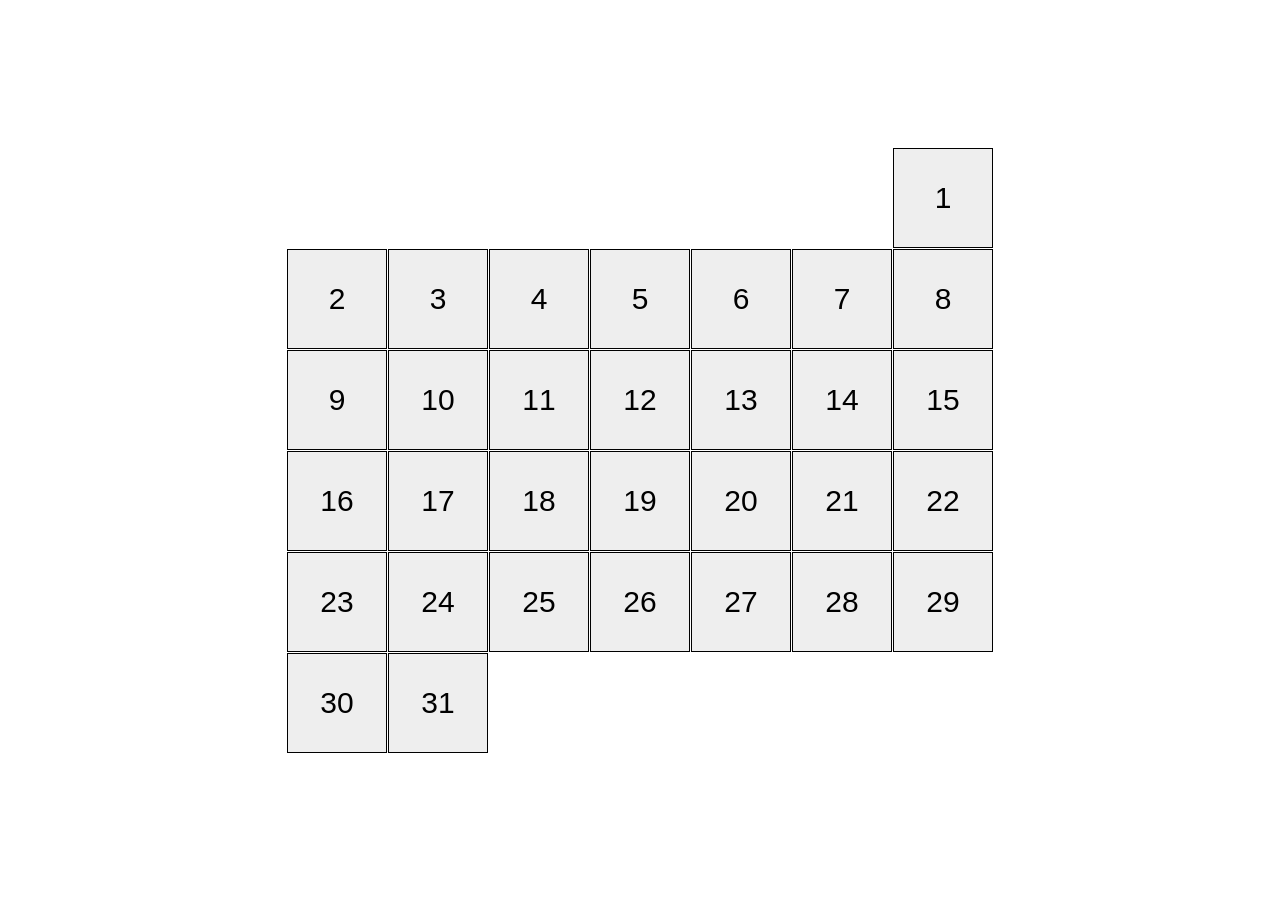
<file: index.html>
<!doctype html><html lang="en"><head><meta charset="utf-8"><meta name="viewport" content="width=device-width, initial-scale=1.0"><title>Calendar</title><link rel="stylesheet" href="index.0b769812.css"></head><body> <main class="page"> <div class="calendar calendar--month-length_31 calendar--start-day_sun"> <div class="calendar__day"></div> <div class="calendar__day"></div> <div class="calendar__day"></div> <div class="calendar__day"></div> <div class="calendar__day"></div> <div class="calendar__day"></div> <div class="calendar__day"></div> <div class="calendar__day"></div> <div class="calendar__day"></div> <div class="calendar__day"></div> <div class="calendar__day"></div> <div class="calendar__day"></div> <div class="calendar__day"></div> <div class="calendar__day"></div> <div class="calendar__day"></div> <div class="calendar__day"></div> <div class="calendar__day"></div> <div class="calendar__day"></div> <div class="calendar__day"></div> <div class="calendar__day"></div> <div class="calendar__day"></div> <div class="calendar__day"></div> <div class="calendar__day"></div> <div class="calendar__day"></div> <div class="calendar__day"></div> <div class="calendar__day"></div> <div class="calendar__day"></div> <div class="calendar__day"></div> <div class="calendar__day"></div> <div class="calendar__day"></div> <div class="calendar__day"></div> </div> </main> </body></html>
</file>
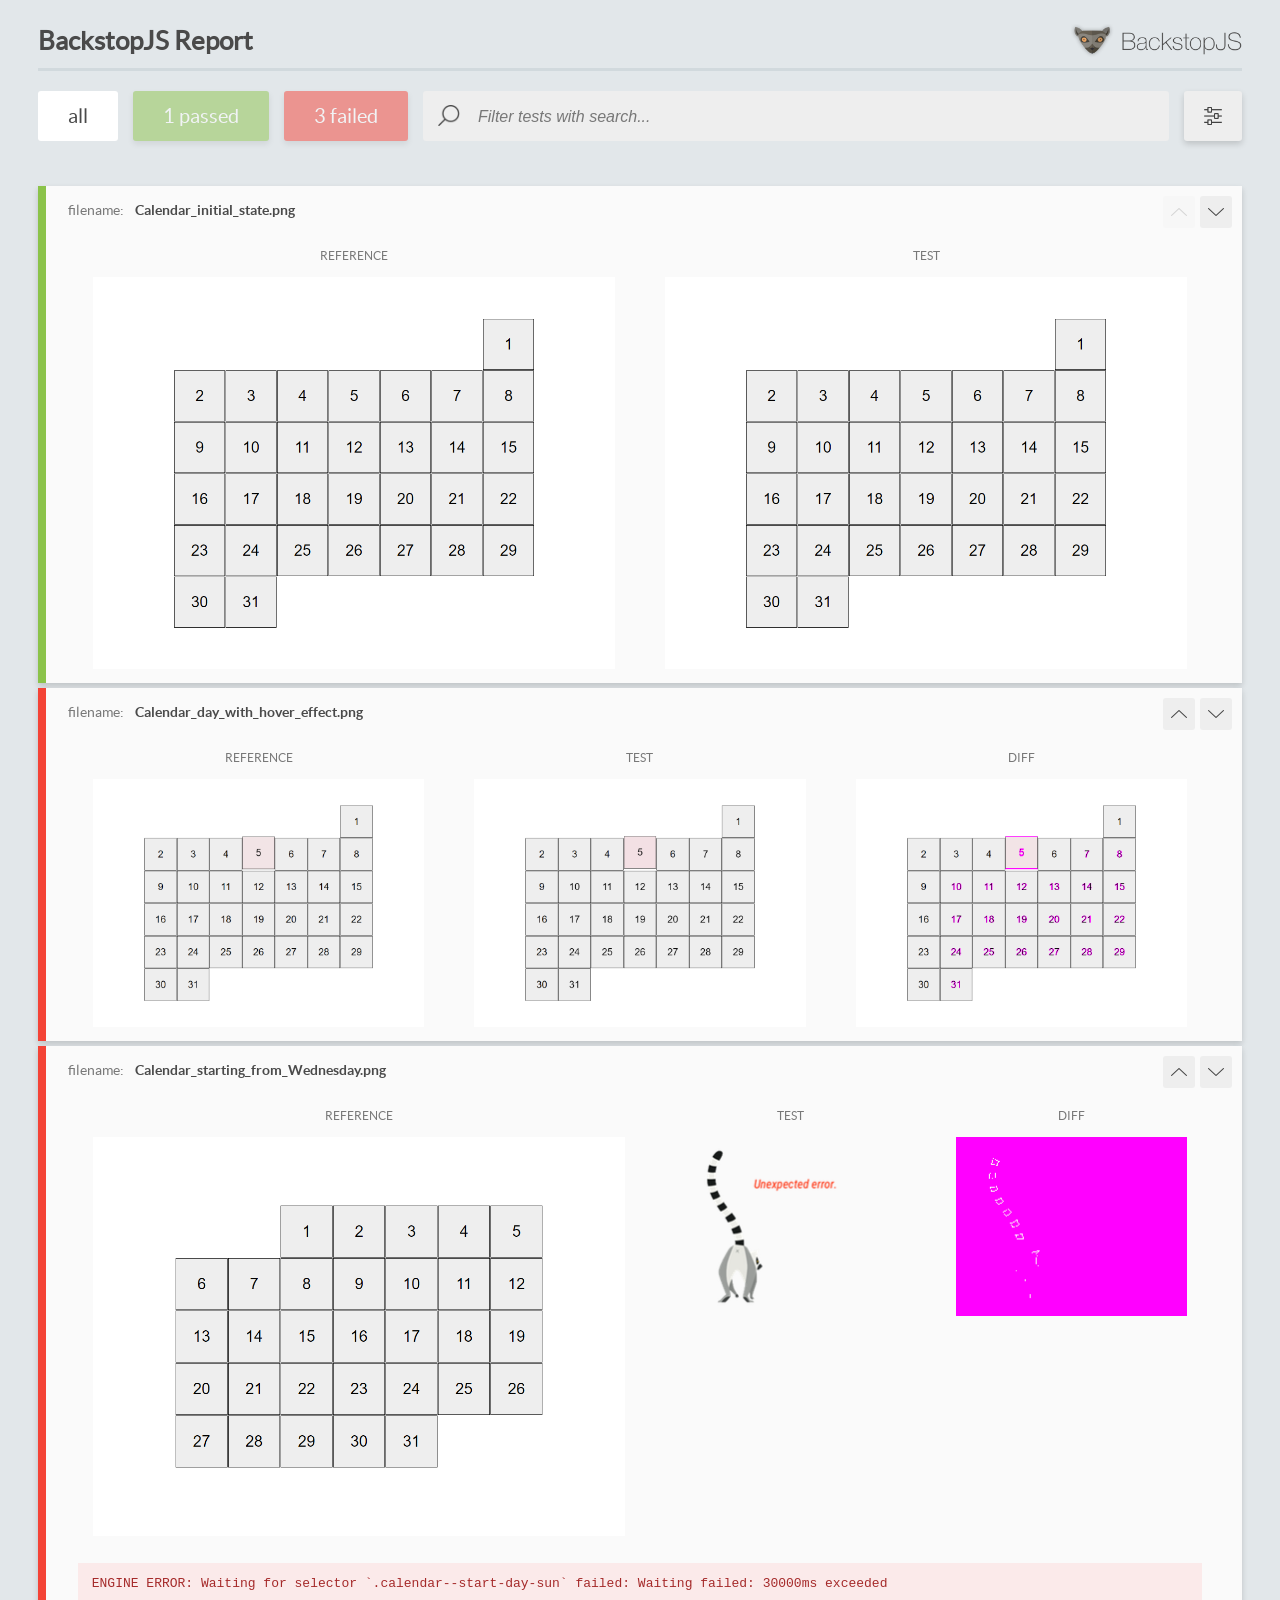
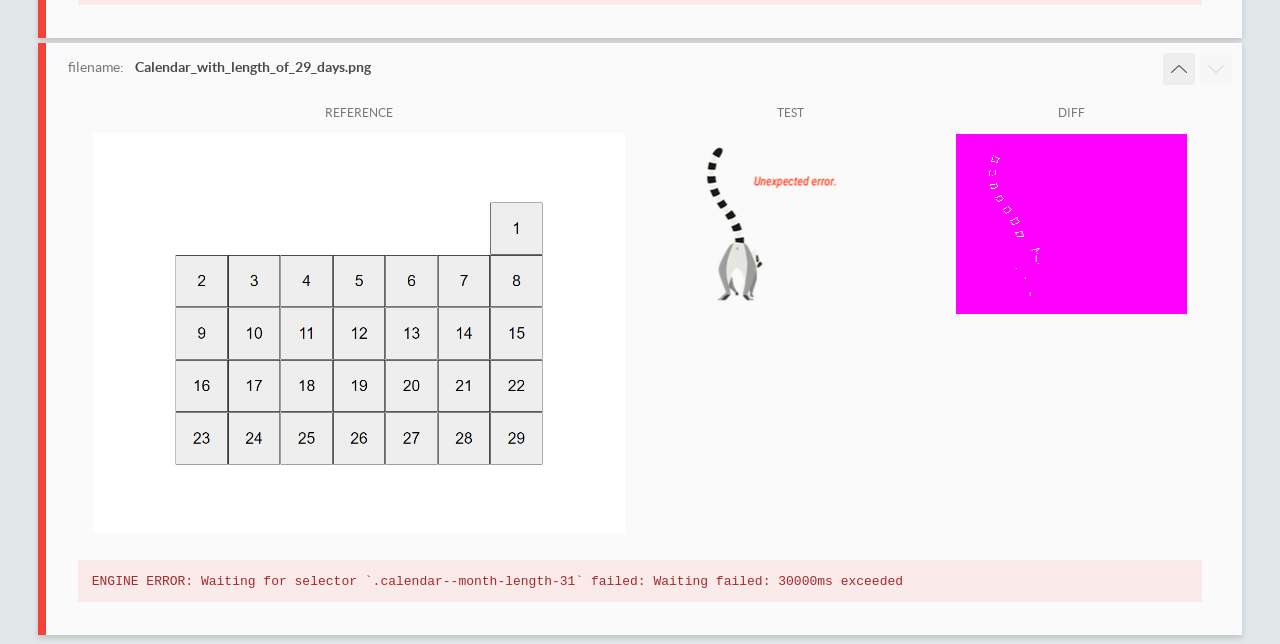
<file: report/html_report/index.html>
<!DOCTYPE html>
<html>
  <head>
    <meta charset="utf-8">
    <!-- Disable Cache -->
    <meta http-equiv="Cache-Control" content="no-cache, no-store, must-revalidate">
    <meta http-equiv="Pragma" content="no-cache">
    <meta http-equiv="Expires" content="0">

    <title>BackstopJS Report</title>

    <style>
      @font-face {
          font-family: 'latoregular';
          src: url('./assets/fonts/lato-regular-webfont.woff2') format('woff2'),
              url('./assets/fonts/lato-regular-webfont.woff') format('woff');
          font-weight: 400;
          font-style: normal;
      }
      @font-face {
          font-family: 'latobold';
          src: url('./assets/fonts/lato-bold-webfont.woff2') format('woff2'),
              url('./assets/fonts/lato-bold-webfont.woff') format('woff');
          font-weight: 700;
          font-style: normal;
      }

      .ReactModal__Body--open {
          overflow: hidden;
      }
      .ReactModal__Body--open .header {
        display: none;
      }

    </style>
  </head>
  <body style="background-color: #E2E7EA">
    <div id="root">

    </div>
    <script>
      function report (report) { // eslint-disable-line no-unused-vars
        window.tests = report;
      }
    </script>
    <script src="config.js"></script>
    <script src="index_bundle.js"></script>
  </body>
</html>
</file>
<file: index.0b769812.css>
.page{justify-content:center;align-items:center;width:100vw;height:100vh;display:flex}body{margin:0}.calendar{box-sizing:border-box;flex-wrap:wrap;gap:1px;width:726px;padding:10px;display:flex}.calendar__day{box-sizing:border-box;cursor:pointer;background-color:#eee;border:1px solid #000;justify-content:center;align-items:center;width:100px;height:100px;transition:all .5s;display:flex;position:relative}.calendar__day:hover{background-color:#ffbfcb;transform:translateY(-20px)}.calendar__day:before{content:"";color:#000;font-family:Arial,sans-serif;font-size:30px;line-height:1.1;display:inline-block;position:absolute}.calendar__day:first-child:before{content:"1"}.calendar__day:nth-child(2):before{content:"2"}.calendar__day:nth-child(3):before{content:"3"}.calendar__day:nth-child(4):before{content:"4"}.calendar__day:nth-child(5):before{content:"5"}.calendar__day:nth-child(6):before{content:"6"}.calendar__day:nth-child(7):before{content:"7"}.calendar__day:nth-child(8):before{content:"8"}.calendar__day:nth-child(9):before{content:"9"}.calendar__day:nth-child(10):before{content:"10"}.calendar__day:nth-child(11):before{content:"11"}.calendar__day:nth-child(12):before{content:"12"}.calendar__day:nth-child(13):before{content:"13"}.calendar__day:nth-child(14):before{content:"14"}.calendar__day:nth-child(15):before{content:"15"}.calendar__day:nth-child(16):before{content:"16"}.calendar__day:nth-child(17):before{content:"17"}.calendar__day:nth-child(18):before{content:"18"}.calendar__day:nth-child(19):before{content:"19"}.calendar__day:nth-child(20):before{content:"20"}.calendar__day:nth-child(21):before{content:"21"}.calendar__day:nth-child(22):before{content:"22"}.calendar__day:nth-child(23):before{content:"23"}.calendar__day:nth-child(24):before{content:"24"}.calendar__day:nth-child(25):before{content:"25"}.calendar__day:nth-child(26):before{content:"26"}.calendar__day:nth-child(27):before{content:"27"}.calendar__day:nth-child(28):before{content:"28"}.calendar__day:nth-child(29):before{content:"29"}.calendar__day:nth-child(30):before{content:"30"}.calendar__day:nth-child(31):before{content:"31"}.calendar--start-day_mon .calendar__day:first-child{margin-left:0}.calendar--start-day_tue .calendar__day:first-child{margin-left:101px}.calendar--start-day_wed .calendar__day:first-child{margin-left:202px}.calendar--start-day_thu .calendar__day:first-child{margin-left:303px}.calendar--start-day_fri .calendar__day:first-child{margin-left:404px}.calendar--start-day_sat .calendar__day:first-child{margin-left:505px}.calendar--start-day_sun .calendar__day:first-child{margin-left:606px}.calendar--month-length_28 .calendar__day:nth-child(n+29),.calendar--month-length_29 .calendar__day:nth-child(n+30),.calendar--month-length_30 .calendar__day:nth-child(n+31),.calendar--month-length_31 .calendar__day:nth-child(n+32){display:none}
/*# sourceMappingURL=index.0b769812.css.map */
</file>
